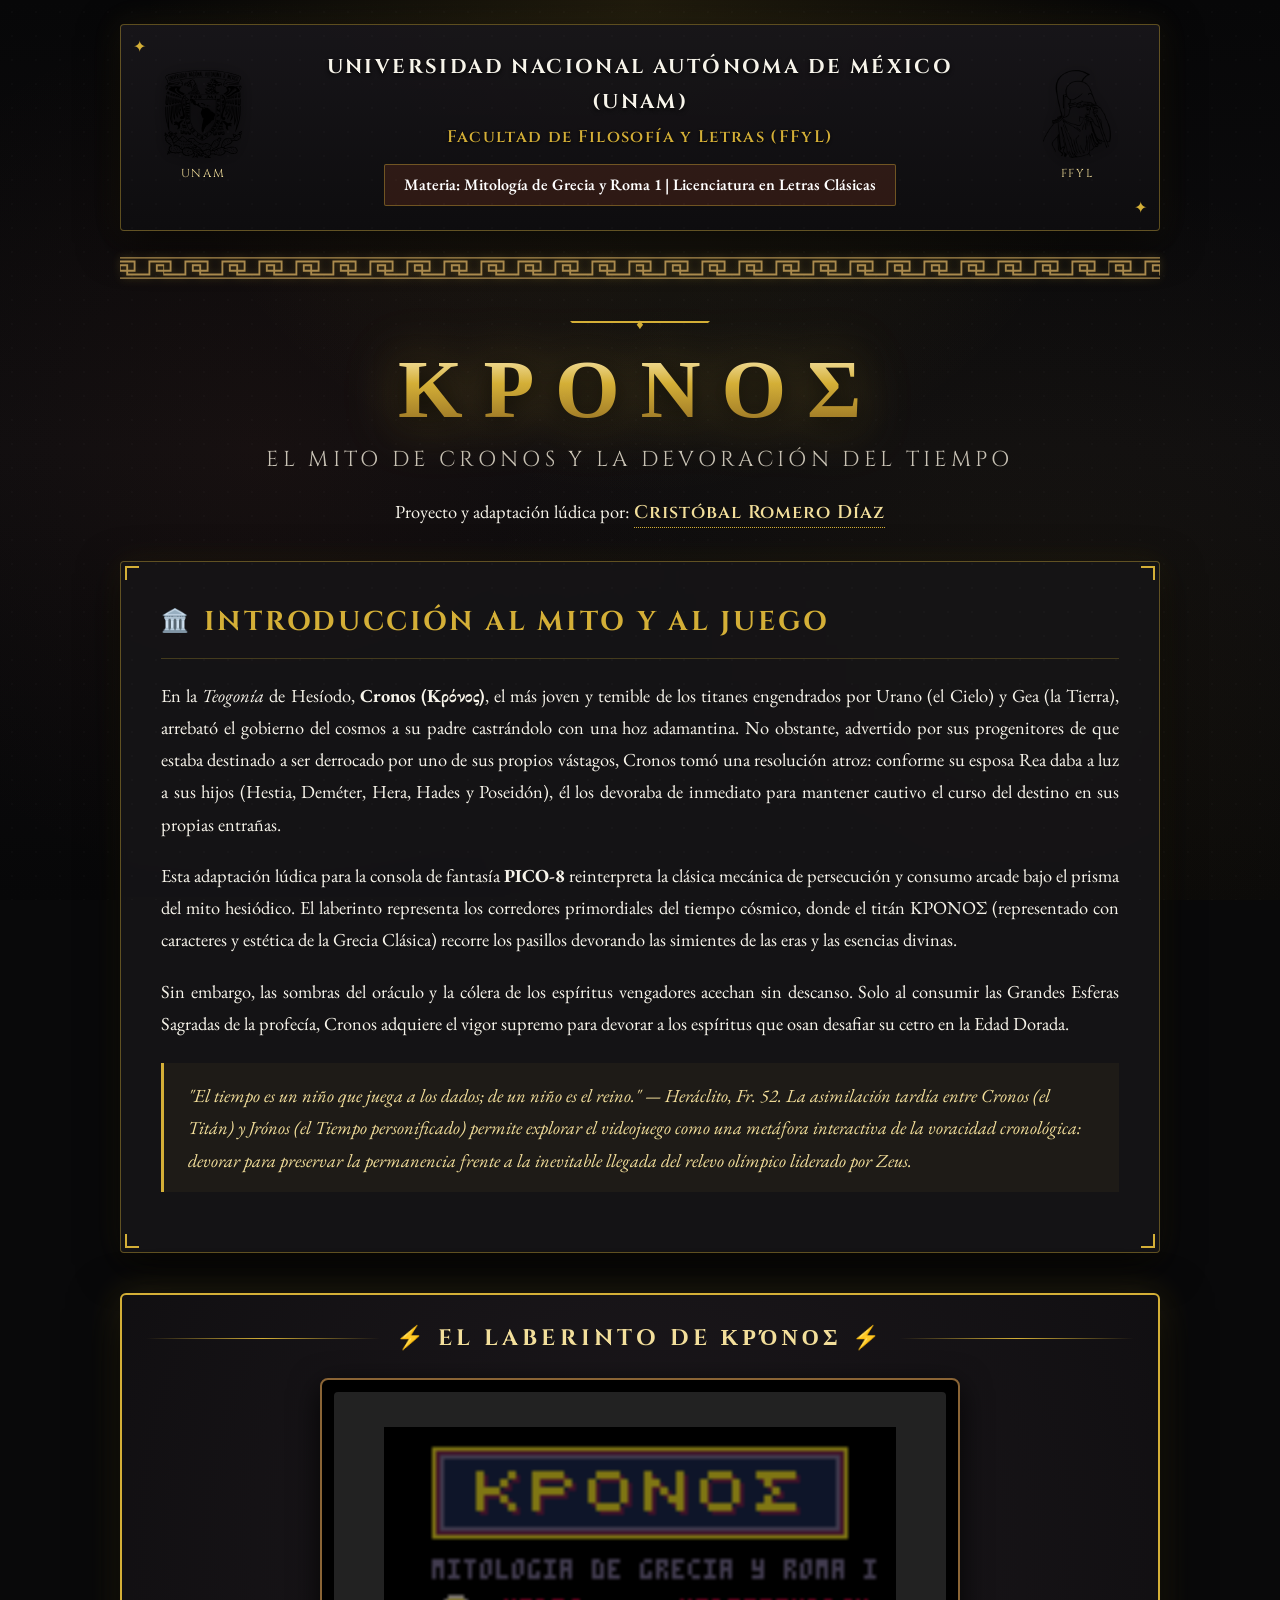
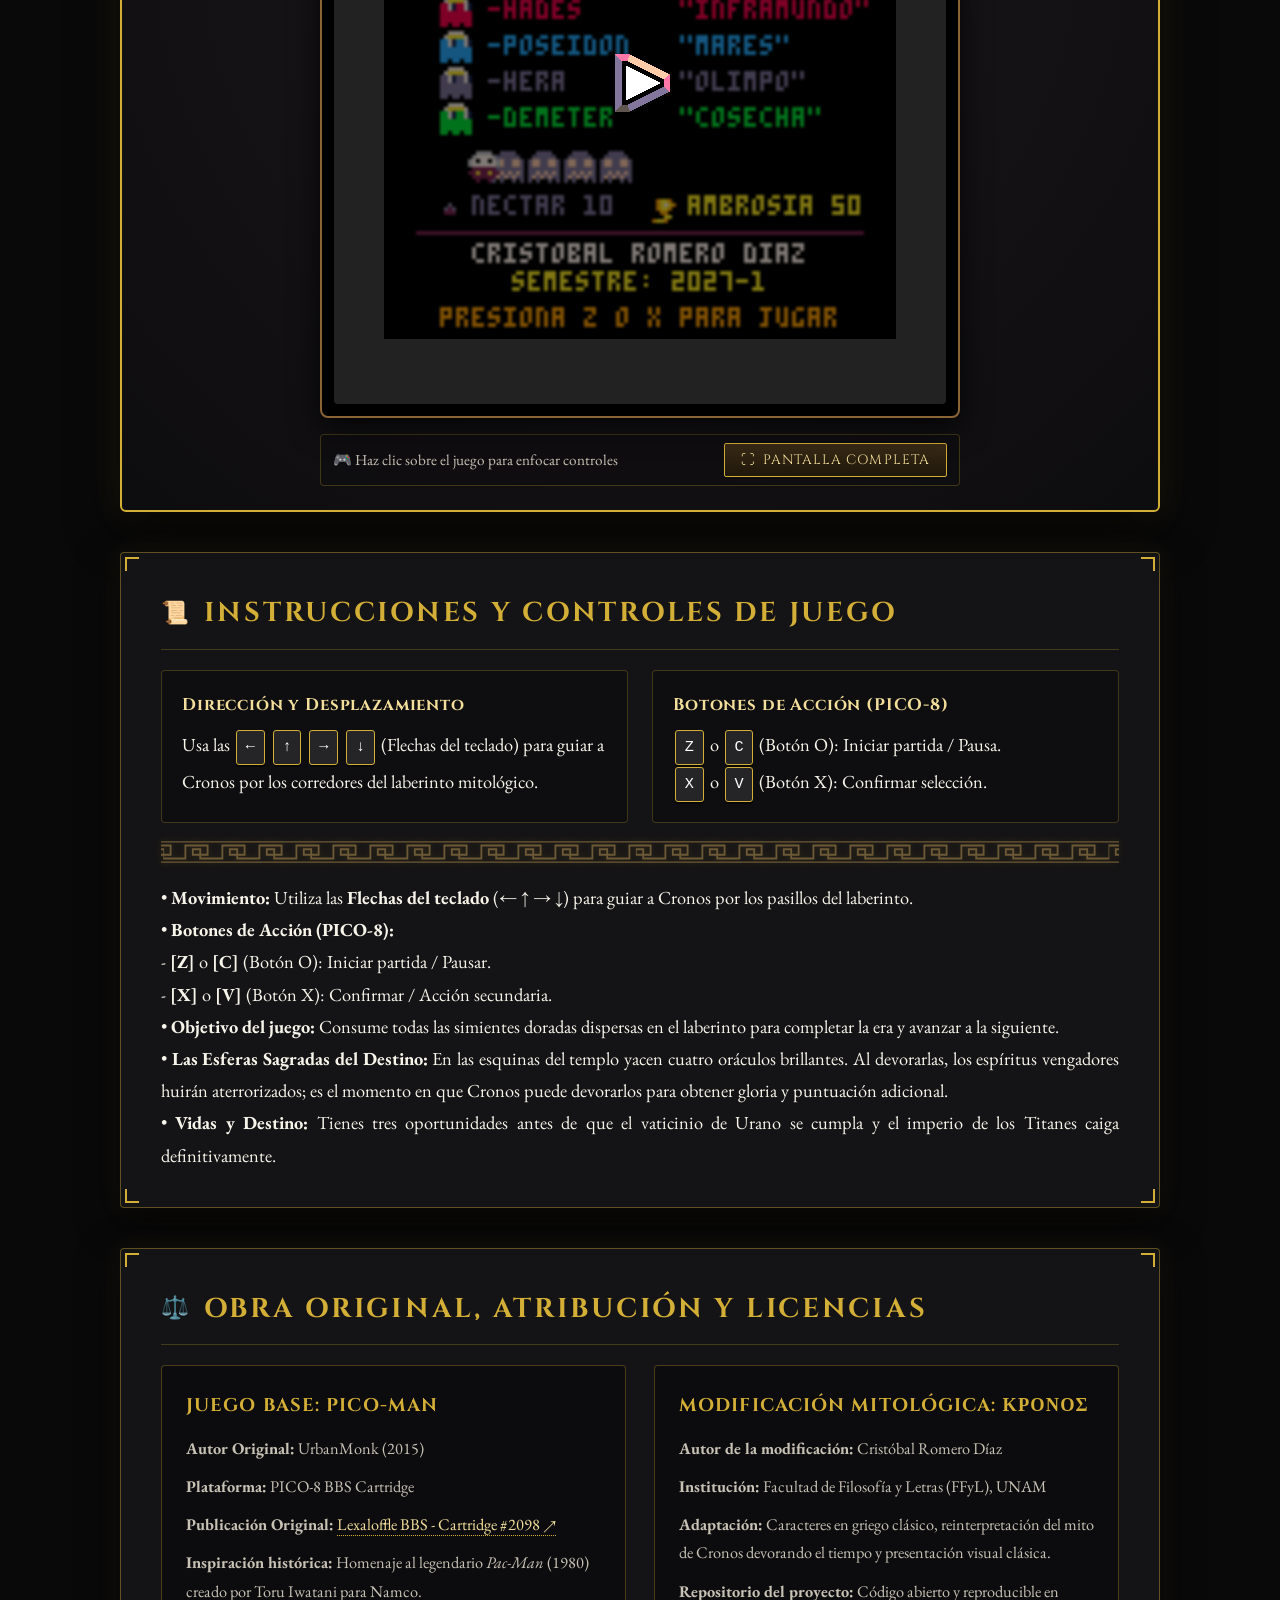
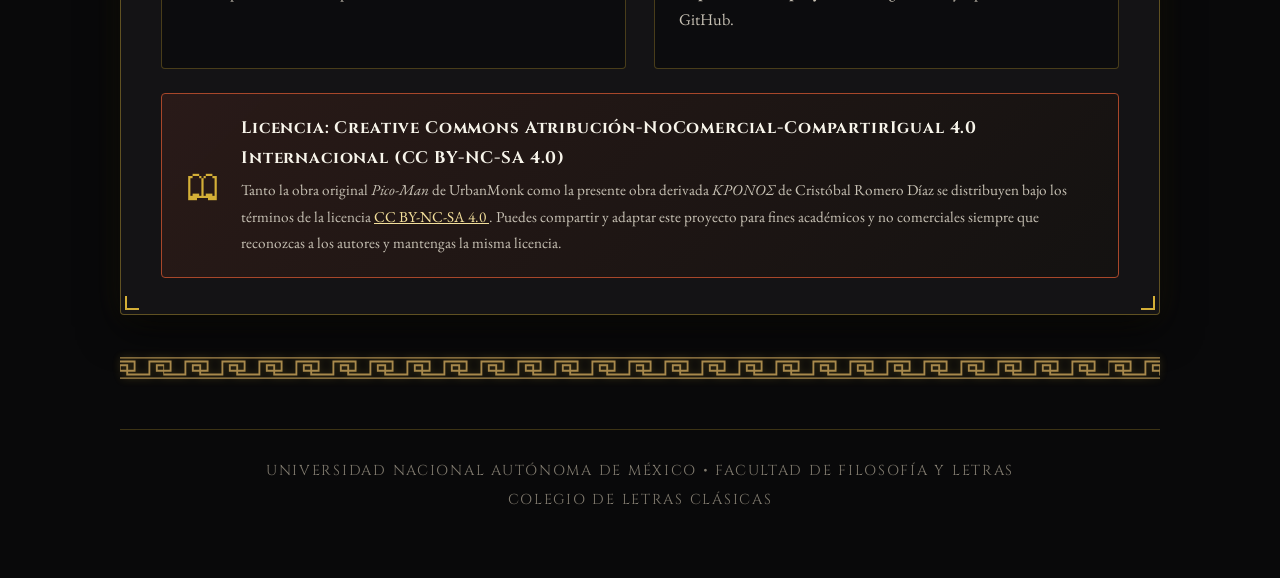
<file: index.html>
<!DOCTYPE html>
<html lang="es">
<head>
  <meta charset="UTF-8">
  <meta name="viewport" content="width=device-width, initial-scale=1.0">
  <title>ΚΡΟΝΟΣ (Kronos) | Facultad de Filosofía y Letras - UNAM</title>
  
  <!-- Tipografías Clásicas Grecolatinas (Google Fonts con swap resiliente) -->
  <link rel="preconnect" href="https://fonts.googleapis.com">
  <link rel="preconnect" href="https://fonts.gstatic.com" crossorigin>
  <link href="https://fonts.googleapis.com/css2?family=Cinzel+Decorative:wght@700;900&family=Cinzel:wght@400;600;700;900&family=EB+Garamond:ital,wght@0,400;0,500;0,600;1,400;1,600&display=swap" rel="stylesheet">
  
  <link rel="stylesheet" href="style.css">
  
  <!-- Archivo de datos editable por Cristóbal directamente desde GitHub -->
  <script src="contenido/datos.js"></script>
</head>
<body>

  <div class="kronos-wrapper">
    
    <!-- ENCABEZADO INSTITUCIONAL (UNAM Y FFyL) -->
    <header class="acropolis-header">
      <div class="institutional-grid">
        
        <!-- Escudo UNAM -->
        <div class="logo-container">
          <img src="assets/unam-logo.svg" alt="Escudo de la Universidad Nacional Autónoma de México" class="institutional-logo">
          <span class="institutional-label">UNAM</span>
        </div>

        <!-- Información Académica -->
        <div class="institutional-info">
          <h1 class="uni-name" id="label-universidad">Universidad Nacional Autónoma de México</h1>
          <h2 class="fac-name" id="label-facultad">Facultad de Filosofía y Letras</h2>
          
          <div class="course-badge">
            <span id="label-materia">Materia: [Cargando materia...]</span> 
            <span id="separator-carrera" style="display:none;"> | </span>
            <span id="label-carrera"></span>
          </div>
        </div>

        <!-- Logotipo FFyL (Atenea) -->
        <div class="logo-container">
          <img src="assets/ffyl-logo.png" alt="Logotipo Facultad de Filosofía y Letras - Atenea" class="institutional-logo">
          <span class="institutional-label">FFyL</span>
        </div>

      </div>
    </header>

    <!-- Cenefa de Greca Clásica -->
    <div class="greek-frieze"></div>

    <!-- TÍTULO HERO DEL PROYECTO -->
    <section class="myth-hero">
      <div class="greek-pediment"></div>
      <h1 class="monumental-title" id="label-titulo">ΚΡΟΝΟΣ</h1>
      <p class="latin-subtitle" id="label-subtitulo">El Mito de Cronos y la Devoración del Tiempo</p>
      
      <p class="creator-attribution">
        Proyecto y adaptación lúdica por: <strong id="label-creador">Cristóbal Romero Díaz</strong>
      </p>
    </section>

    <!-- INTRODUCCIÓN AL JUEGO Y EL MITO -->
    <section class="myth-card">
      <div class="corner-tl"></div><div class="corner-tr"></div>
      <div class="corner-bl"></div><div class="corner-br"></div>

      <h2 class="card-title">
        <span class="icon">🏛️</span> 
        <span>Introducción al Mito y al Juego</span>
      </h2>

      <div class="text-body" id="intro-container">
        <!-- Contenido inyectado dinámicamente desde contenido/datos.js -->
        <p>
          En la <em>Teogonía</em> de Hesíodo, <strong>Cronos (Κρόνος)</strong>, el más joven y temible de los titanes engendrados por Urano (el Cielo) y Gea (la Tierra), arrebató el gobierno del cosmos a su padre castrándolo con una hoz de pedernal. No obstante, advertido por sus progenitores de que estaba destinado a ser derrocado por uno de sus propios vástagos, Cronos tomó una medida atroz: conforme su esposa Rea daba a luz a sus hijos (Hestia, Deméter, Hera, Hades y Poseidón), él los devoraba vivos para mantener cautivo el curso del destino dentro de sus propias entrañas.
        </p>
        <p>
          Esta adaptación lúdica para la consola de fantasía <strong>PICO-8</strong> reinterpreta la clásica dinámica de persecución laberíntica bajo el prisma del mito hesiódico. El laberinto representa los corredores primordiales del tiempo cósmico, donde el titán ΚΡΟΝΟΣ (rotulado en caracteres del alfabeto griego clásico) recorre los pasillos devorando las simientes de las eras.
        </p>
        <p>
          Sin embargo, las sombras del oráculo y la cólera de los espíritus divinos acechan sin descanso. Solo al consumir las Grandes Esferas Sagradas de la profecía, Cronos adquiere el vigor supremo para invertir la suerte y devorar a los espíritus que osan desafiar su trono de la Edad Dorada.
        </p>
      </div>

      <div class="academic-quote" id="quote-container">
        "El tiempo es un niño que juega a los dados; de un niño es el reino." — Heráclito, Fr. 52
      </div>
    </section>

    <!-- TEMPLO DEL JUEGO (PICO-8 ARCADE) -->
    <section class="temple-arcade" id="templo-juego">
      <div class="temple-pediment">
        <div class="pediment-line"></div>
        <h3>⚡ El Laberinto de Κρόνος ⚡</h3>
        <div class="pediment-line"></div>
      </div>

      <div class="arcade-screen-frame">
        <div class="pico8-iframe-wrapper">
          <iframe id="pico8-frame" src="kronos/kronos.html" title="Juego PICO-8 Kronos" allowfullscreen="true" allow="autoplay; gamepad"></iframe>
        </div>
      </div>

      <div class="arcade-toolbar">
        <span>🎮 Haz clic sobre el juego para enfocar controles</span>
        <button type="button" class="btn-mythic" id="btn-fullscreen" onclick="toggleIframeFullscreen()">
          <span>⛶</span> Pantalla Completa
        </button>
      </div>
    </section>

    <!-- INSTRUCCIONES Y CONTROLES -->
    <section class="myth-card">
      <div class="corner-tl"></div><div class="corner-tr"></div>
      <div class="corner-bl"></div><div class="corner-br"></div>

      <h2 class="card-title">
        <span class="icon">📜</span> 
        <span>Instrucciones y Controles de Juego</span>
      </h2>

      <div class="controls-grid">
        <div class="control-item">
          <strong>Dirección y Desplazamiento</strong>
          <p>Usa las <kbd>←</kbd> <kbd>↑</kbd> <kbd>→</kbd> <kbd>↓</kbd> (Flechas del teclado) para guiar a Cronos por los corredores del laberinto mitológico.</p>
        </div>

        <div class="control-item">
          <strong>Botones de Acción (PICO-8)</strong>
          <p>
            <kbd>Z</kbd> o <kbd>C</kbd> (Botón O): Iniciar partida / Pausa.<br>
            <kbd>X</kbd> o <kbd>V</kbd> (Botón X): Confirmar selección.
          </p>
        </div>
      </div>

      <div class="greek-frieze subtle"></div>

      <div class="text-body" id="instrucciones-container">
        <!-- Inyectado desde contenido/datos.js -->
        <p>• <strong>Objetivo primordial:</strong> Consume todas las simientes doradas del tiempo para purificar el laberinto y avanzar de era.</p>
        <p>• <strong>Las Grandes Esferas Oraculares:</strong> En los cuatro vértices del templo reposan oráculos ancestrales. Al devorarlos, los espíritus vengadores pierden su fuerza y pueden ser consumidos por Cronos durante un breve periodo.</p>
        <p>• <strong>Vidas del Titán:</strong> Dispones de tres oportunidades antes de que la profecía de Urano se consume y el imperio caiga ante el advenimiento del nuevo orden.</p>
      </div>
    </section>

    <!-- CRÉDITOS, JUEGO ORIGINAL Y LICENCIA -->
    <section class="myth-card">
      <div class="corner-tl"></div><div class="corner-tr"></div>
      <div class="corner-bl"></div><div class="corner-br"></div>

      <h2 class="card-title">
        <span class="icon">⚖️</span> 
        <span>Obra Original, Atribución y Licencias</span>
      </h2>

      <div class="attribution-grid">
        <div class="attribution-box">
          <h4>Juego Base: Pico-Man</h4>
          <p><strong>Autor Original:</strong> UrbanMonk (2015)</p>
          <p><strong>Plataforma:</strong> PICO-8 BBS Cartridge</p>
          <p>
            <strong>Publicación Original:</strong> 
            <a href="https://www.lexaloffle.com/bbs/?tid=2098" target="_blank" rel="noopener noreferrer">
              Lexaloffle BBS - Cartridge #2098 ↗
            </a>
          </p>
          <p><strong>Inspiración histórica:</strong> Homenaje al legendario <em>Pac-Man</em> (1980) creado por Toru Iwatani para Namco.</p>
        </div>

        <div class="attribution-box">
          <h4>Modificación Mitológica: ΚΡΟΝΟΣ</h4>
          <p><strong>Autor de la modificación:</strong> Cristóbal Romero Díaz</p>
          <p><strong>Institución:</strong> Facultad de Filosofía y Letras (FFyL), UNAM</p>
          <p><strong>Adaptación:</strong> Caracteres en griego clásico, reinterpretación del mito de Cronos devorando el tiempo y presentación visual clásica.</p>
          <p><strong>Repositorio del proyecto:</strong> Código abierto y reproducible en GitHub.</p>
        </div>
      </div>

      <!-- Banner de Licencia CC -->
      <div class="license-banner">
        <div class="license-icon-badge">🕮</div>
        <div class="license-details">
          <h5>Licencia: Creative Commons Atribución-NoComercial-CompartirIgual 4.0 Internacional (CC BY-NC-SA 4.0)</h5>
          <p>
            Tanto la obra original <em>Pico-Man</em> de UrbanMonk como la presente obra derivada <em>ΚΡΟΝΟΣ</em> de Cristóbal Romero Díaz se distribuyen bajo los términos de la licencia 
            <a href="https://creativecommons.org/licenses/by-nc-sa/4.0/deed.es" target="_blank" rel="noopener noreferrer" style="color:var(--gold-light); text-decoration: underline;">
              CC BY-NC-SA 4.0
            </a>. Puedes compartir y adaptar este proyecto para fines académicos y no comerciales siempre que reconozcas a los autores y mantengas la misma licencia.
          </p>
        </div>
      </div>
    </section>

    <!-- Cenefa de Greca Clásica -->
    <div class="greek-frieze"></div>

    <!-- PIE DE PÁGINA (EPÍLOGO) -->
    <footer class="epilogue-footer">
      <p>Universidad Nacional Autónoma de México • Facultad de Filosofía y Letras</p>
      <p>Colegio de Letras Clásicas</p>
    </footer>

  </div>

  <!-- SCRIPT DE CARGA DINÁMICA DE CONTENIDOS -->
  <script>
    document.addEventListener("DOMContentLoaded", function() {
      // Cargar variables desde window.CONFIG_JUEGO (definidas en contenido/datos.js)
      if (typeof window.CONFIG_JUEGO === "object" && window.CONFIG_JUEGO !== null) {
        var cfg = window.CONFIG_JUEGO;

        if (cfg.universidad) {
          var el = document.getElementById("label-universidad");
          if (el) el.textContent = cfg.universidad;
        }

        if (cfg.facultad) {
          var el = document.getElementById("label-facultad");
          if (el) el.textContent = cfg.facultad;
        }

        if (cfg.materia) {
          var el = document.getElementById("label-materia");
          if (el) el.innerHTML = "Materia: <span>" + cfg.materia + "</span>";
        }

        if (cfg.carrera) {
          var el = document.getElementById("label-carrera");
          var sep = document.getElementById("separator-carrera");
          if (el && cfg.carrera.trim().length > 0) {
            el.innerHTML = "<span>" + cfg.carrera + "</span>";
            if (sep) sep.style.display = "inline";
          }
        }

        if (cfg.titulo) {
          var el = document.getElementById("label-titulo");
          if (el) el.textContent = cfg.titulo;
        }

        if (cfg.subtitulo) {
          var el = document.getElementById("label-subtitulo");
          if (el) el.textContent = cfg.subtitulo;
        }

        if (cfg.creador) {
          var el = document.getElementById("label-creador");
          if (el) el.textContent = cfg.creador;
        }

        if (cfg.introduccion && cfg.introduccion.trim().length > 0) {
          var el = document.getElementById("intro-container");
          if (el) {
            // Formatear saltos de línea en párrafos si no contiene ya tags HTML
            if (cfg.introduccion.indexOf("<p>") === -1) {
              var paragraphs = cfg.introduccion.trim().split(/\n\s*\n/);
              el.innerHTML = paragraphs.map(function(p) {
                return "<p>" + p.trim().replace(/\n/g, "<br>") + "</p>";
              }).join("");
            } else {
              el.innerHTML = cfg.introduccion;
            }
          }
        }

        if (cfg.instrucciones && cfg.instrucciones.trim().length > 0) {
          var el = document.getElementById("instrucciones-container");
          if (el) {
            if (cfg.instrucciones.indexOf("<p>") === -1) {
              var paragraphs = cfg.instrucciones.trim().split(/\n\s*\n/);
              el.innerHTML = paragraphs.map(function(p) {
                return "<p>" + p.trim().replace(/\n/g, "<br>") + "</p>";
              }).join("");
            } else {
              el.innerHTML = cfg.instrucciones;
            }
          }
        }

        if (cfg.notaAcademica && cfg.notaAcademica.trim().length > 0) {
          var el = document.getElementById("quote-container");
          if (el) el.innerHTML = cfg.notaAcademica;
        }
      }
    });

    // Control de pantalla completa para el iframe de PICO-8
    function toggleIframeFullscreen() {
      var iframe = document.getElementById("pico8-frame");
      if (!iframe) return;

      if (iframe.requestFullscreen) {
        iframe.requestFullscreen();
      } else if (iframe.webkitRequestFullscreen) {
        iframe.webkitRequestFullscreen();
      } else if (iframe.msRequestFullscreen) {
        iframe.msRequestFullscreen();
      }
    }
  </script>

</body>
</html>
</file>
<file: style.css>
/* ==========================================================================
   ΚΡΟΝΟΣ (KRONOS) - Estilos Clásicos Griegos (Estilo Místico / Ctónico)
   Facultad de Filosofía y Letras - UNAM
   ========================================================================== */

:root {
  /* Paleta Mitológica Ctónica */
  --bg-deep: #09090a;
  --bg-surface: #121214;
  --bg-card: rgba(22, 21, 23, 0.88);
  --bg-card-hover: rgba(28, 27, 30, 0.95);
  
  /* Acentos Dorados y Bronce */
  --gold-light: #f3df9b;
  --gold-primary: #d4af37;
  --gold-dark: #917228;
  --gold-dim: rgba(212, 175, 55, 0.25);
  --bronze: #8a6435;
  
  /* Terracota y Mármol */
  --terracotta: #a8472a;
  --terracotta-glow: rgba(168, 71, 42, 0.35);
  --marble-ivory: #f7f4ea;
  --marble-muted: #c8c2b5;
  --marble-dark: #827c70;
  
  /* Bordes y Sombras */
  --border-gold: 1px solid rgba(212, 175, 55, 0.4);
  --border-gold-strong: 2px solid #d4af37;
  --shadow-mythic: 0 12px 40px rgba(0, 0, 0, 0.75), 0 0 30px rgba(212, 175, 55, 0.1);
  --shadow-inset: inset 0 0 25px rgba(0, 0, 0, 0.85);
  
  /* Tipografías */
  --font-display: 'Cinzel Decorative', 'Cinzel', 'Times New Roman', serif;
  --font-heading: 'Cinzel', 'Times New Roman', serif;
  --font-body: 'EB Garamond', Georgia, serif;
}

/* Reseteo básico y fondo general */
* {
  box-sizing: border-box;
  margin: 0;
  padding: 0;
}

body {
  background-color: var(--bg-deep);
  background-image: 
    radial-gradient(circle at 50% 0%, rgba(212, 175, 55, 0.12) 0%, transparent 45%),
    radial-gradient(circle at 20% 50%, rgba(168, 71, 42, 0.06) 0%, transparent 40%),
    radial-gradient(circle at 80% 80%, rgba(145, 114, 40, 0.08) 0%, transparent 45%),
    linear-gradient(to bottom, #070708 0%, #0e0d0f 50%, #070708 100%);
  background-attachment: fixed;
  color: var(--marble-ivory);
  font-family: var(--font-body);
  font-size: 1.15rem;
  line-height: 1.75;
  min-height: 100vh;
  position: relative;
  overflow-x: hidden;
}

/* Efecto sutil de grano o mármol */
body::before {
  content: "";
  position: fixed;
  top: 0;
  left: 0;
  width: 100%;
  height: 100%;
  pointer-events: none;
  background-image: radial-gradient(rgba(255, 255, 255, 0.02) 1px, transparent 1px);
  background-size: 24px 24px;
  z-index: 999;
}

/* Contenedor Principal */
.kronos-wrapper {
  max-width: 1080px;
  margin: 0 auto;
  padding: 1.5rem 1.25rem 4rem 1.25rem;
}

/* --------------------------------------------------------------------------
   CENEFAS Y GRECAS GRIEGAS (Meandros)
   -------------------------------------------------------------------------- */
.greek-frieze {
  width: 100%;
  height: 26px;
  background-image: url('assets/greca.svg');
  background-repeat: repeat-x;
  background-position: center;
  background-size: auto 24px;
  opacity: 0.85;
  margin: 1.5rem 0;
  filter: drop-shadow(0 0 4px rgba(212, 175, 55, 0.4));
}

.greek-frieze.subtle {
  opacity: 0.5;
  margin: 1rem 0;
}

/* --------------------------------------------------------------------------
   ENCABEZADO INSTITUCIONAL (UNAM - FFyL)
   -------------------------------------------------------------------------- */
.acropolis-header {
  background: linear-gradient(180deg, rgba(24, 22, 26, 0.95) 0%, rgba(14, 13, 15, 0.98) 100%);
  border: var(--border-gold);
  border-radius: 4px;
  box-shadow: var(--shadow-mythic);
  padding: 1.5rem 2rem;
  position: relative;
}

.acropolis-header::before,
.acropolis-header::after {
  content: "✦";
  position: absolute;
  color: var(--gold-primary);
  font-size: 1rem;
}
.acropolis-header::before { top: 8px; left: 12px; }
.acropolis-header::after { bottom: 8px; right: 12px; }

.institutional-grid {
  display: flex;
  align-items: center;
  justify-content: space-between;
  gap: 1.5rem;
  flex-wrap: wrap;
}

.logo-container {
  display: flex;
  flex-direction: column;
  align-items: center;
  justify-content: center;
  flex: 0 0 100px;
}

.institutional-logo {
  max-height: 88px;
  max-width: 88px;
  object-fit: contain;
  filter: drop-shadow(0 2px 8px rgba(0, 0, 0, 0.8)) brightness(1.05);
  transition: transform 0.3s ease, filter 0.3s ease;
}

.institutional-logo:hover {
  transform: scale(1.04);
  filter: drop-shadow(0 0 12px rgba(212, 175, 55, 0.5));
}

.institutional-label {
  font-family: var(--font-heading);
  font-size: 0.72rem;
  text-transform: uppercase;
  letter-spacing: 0.15em;
  color: var(--gold-light);
  margin-top: 0.4rem;
  text-align: center;
}

.institutional-info {
  flex: 1 1 300px;
  text-align: center;
}

.uni-name {
  font-family: var(--font-heading);
  font-size: 1.25rem;
  font-weight: 700;
  letter-spacing: 0.12em;
  text-transform: uppercase;
  color: var(--marble-ivory);
  text-shadow: 0 2px 4px rgba(0, 0, 0, 0.8);
}

.fac-name {
  font-family: var(--font-heading);
  font-size: 1.05rem;
  font-weight: 600;
  letter-spacing: 0.08em;
  color: var(--gold-primary);
  margin-top: 0.25rem;
  text-shadow: 0 1px 3px rgba(0, 0, 0, 0.8);
}

.course-badge {
  display: inline-block;
  margin-top: 0.75rem;
  padding: 0.35rem 1.2rem;
  background: rgba(168, 71, 42, 0.2);
  border: 1px solid rgba(212, 175, 55, 0.4);
  border-radius: 2px;
  font-family: var(--font-body);
  font-size: 1rem;
  color: var(--gold-light);
  font-style: italic;
}

.course-badge span {
  font-style: normal;
  font-weight: 600;
  color: #fff;
}

/* --------------------------------------------------------------------------
   HERO / TÍTULO MONUMENTAL (ΚΡΟΝΟΣ)
   -------------------------------------------------------------------------- */
.myth-hero {
  text-align: center;
  margin: 2.5rem 0 2rem 0;
  position: relative;
}

.greek-pediment {
  width: 140px;
  height: 14px;
  margin: 0 auto 0.75rem auto;
  border-top: 2px solid var(--gold-primary);
  border-left: 2px solid transparent;
  border-right: 2px solid transparent;
  position: relative;
}
.greek-pediment::after {
  content: "♦";
  position: absolute;
  top: -12px;
  left: 50%;
  transform: translateX(-50%);
  color: var(--gold-primary);
  font-size: 0.9rem;
}

.monumental-title {
  font-family: var(--font-display);
  font-size: clamp(3.2rem, 7vw, 5.2rem);
  font-weight: 900;
  letter-spacing: 0.25em;
  text-transform: uppercase;
  color: var(--gold-primary);
  background: linear-gradient(180deg, #fff3c9 0%, #d4af37 40%, #87621f 100%);
  -webkit-background-clip: text;
  -webkit-text-fill-color: transparent;
  filter: drop-shadow(0 4px 14px rgba(0, 0, 0, 0.9)) drop-shadow(0 0 25px rgba(212, 175, 55, 0.35));
  margin-bottom: 0.2rem;
  line-height: 1.1;
}

.latin-subtitle {
  font-family: var(--font-heading);
  font-size: clamp(1rem, 2.5vw, 1.35rem);
  font-weight: 400;
  letter-spacing: 0.2em;
  text-transform: uppercase;
  color: var(--marble-muted);
}

.creator-attribution {
  margin-top: 1rem;
  font-family: var(--font-body);
  font-size: 1.15rem;
  color: var(--marble-ivory);
}

.creator-attribution strong {
  font-family: var(--font-heading);
  font-weight: 600;
  letter-spacing: 0.05em;
  color: var(--gold-light);
  border-bottom: 1px dotted var(--gold-primary);
  padding-bottom: 2px;
}

/* --------------------------------------------------------------------------
   SECCIONES Y TARJETAS ESTILO MÁRMOL / TEMPLO
   -------------------------------------------------------------------------- */
.myth-card {
  background: var(--bg-card);
  border: var(--border-gold);
  border-radius: 4px;
  box-shadow: var(--shadow-mythic);
  padding: 2.25rem 2.5rem;
  margin-bottom: 2.5rem;
  position: relative;
  backdrop-filter: blur(4px);
  transition: border-color 0.3s ease;
}

.myth-card:hover {
  border-color: rgba(212, 175, 55, 0.7);
}

/* Esquinas decorativas clásicas */
.corner-tl, .corner-tr, .corner-bl, .corner-br {
  position: absolute;
  width: 14px;
  height: 14px;
  border-color: var(--gold-primary);
  pointer-events: none;
}
.corner-tl { top: 4px; left: 4px; border-top: 2px solid var(--gold-primary); border-left: 2px solid var(--gold-primary); }
.corner-tr { top: 4px; right: 4px; border-top: 2px solid var(--gold-primary); border-right: 2px solid var(--gold-primary); }
.corner-bl { bottom: 4px; left: 4px; border-bottom: 2px solid var(--gold-primary); border-left: 2px solid var(--gold-primary); }
.corner-br { bottom: 4px; right: 4px; border-bottom: 2px solid var(--gold-primary); border-right: 2px solid var(--gold-primary); }

.card-title {
  font-family: var(--font-heading);
  font-size: 1.7rem;
  font-weight: 700;
  letter-spacing: 0.1em;
  text-transform: uppercase;
  color: var(--gold-primary);
  display: flex;
  align-items: center;
  gap: 0.75rem;
  margin-bottom: 1.25rem;
  border-bottom: 1px solid var(--gold-dim);
  padding-bottom: 0.75rem;
}

.card-title .icon {
  font-size: 1.4rem;
  color: var(--terracotta);
}

/* --------------------------------------------------------------------------
   TEMPLO DEL JUEGO (PICO-8 CONTAINER)
   -------------------------------------------------------------------------- */
.temple-arcade {
  background: radial-gradient(circle at 50% 30%, #1c181c 0%, #0d0c0e 100%);
  border: 2px solid var(--gold-primary);
  border-radius: 6px;
  box-shadow: 0 15px 50px rgba(0, 0, 0, 0.9), 0 0 35px rgba(212, 175, 55, 0.2);
  padding: 1.5rem;
  margin: 2.5rem 0;
  position: relative;
  text-align: center;
}

.temple-pediment {
  display: flex;
  align-items: center;
  justify-content: center;
  gap: 1rem;
  margin-bottom: 1.25rem;
}

.temple-pediment h3 {
  font-family: var(--font-heading);
  font-size: 1.4rem;
  font-weight: 700;
  letter-spacing: 0.18em;
  text-transform: uppercase;
  color: var(--gold-light);
}

.pediment-line {
  flex: 1;
  height: 1px;
  background: linear-gradient(90deg, transparent, var(--gold-primary), transparent);
}

.arcade-screen-frame {
  max-width: 640px;
  margin: 0 auto;
  background: #000;
  padding: 12px;
  border: 2px solid var(--bronze);
  border-radius: 8px;
  box-shadow: var(--shadow-inset), 0 8px 30px rgba(0, 0, 0, 0.8);
  position: relative;
}

.pico8-iframe-wrapper {
  position: relative;
  width: 100%;
  padding-top: 100%; /* Proporción cuadrada perfecta 1:1 para PICO-8 */
  overflow: hidden;
  border-radius: 4px;
  background: #000;
}

.pico8-iframe-wrapper iframe {
  position: absolute;
  top: 0;
  left: 0;
  width: 100%;
  height: 100%;
  border: none;
}

.arcade-toolbar {
  display: flex;
  justify-content: space-between;
  align-items: center;
  max-width: 640px;
  margin: 1rem auto 0 auto;
  padding: 0.5rem 0.75rem;
  background: rgba(15, 14, 16, 0.7);
  border: 1px solid var(--gold-dim);
  border-radius: 4px;
  font-size: 0.95rem;
  color: var(--marble-muted);
}

.btn-mythic {
  background: linear-gradient(180deg, #3a2b16 0%, #1f170b 100%);
  border: 1px solid var(--gold-primary);
  color: var(--gold-light);
  font-family: var(--font-heading);
  font-size: 0.85rem;
  letter-spacing: 0.08em;
  text-transform: uppercase;
  padding: 0.45rem 1rem;
  border-radius: 2px;
  cursor: pointer;
  transition: all 0.25s ease;
  display: inline-flex;
  align-items: center;
  gap: 0.4rem;
}

.btn-mythic:hover {
  background: linear-gradient(180deg, #574121 0%, #2f220f 100%);
  color: #fff;
  box-shadow: 0 0 12px rgba(212, 175, 55, 0.4);
  transform: translateY(-1px);
}

/* --------------------------------------------------------------------------
   INSTRUCCIONES Y TECLADO
   -------------------------------------------------------------------------- */
.controls-grid {
  display: grid;
  grid-template-columns: repeat(auto-fit, minmax(280px, 1fr));
  gap: 1.5rem;
  margin-top: 1rem;
}

.control-item {
  background: rgba(14, 13, 15, 0.7);
  border: 1px solid rgba(212, 175, 55, 0.25);
  border-radius: 4px;
  padding: 1.25rem;
  display: flex;
  flex-direction: column;
  gap: 0.5rem;
}

.control-item strong {
  font-family: var(--font-heading);
  color: var(--gold-light);
  font-size: 1.05rem;
  letter-spacing: 0.05em;
}

kbd {
  display: inline-block;
  padding: 0.2rem 0.55rem;
  font-family: monospace;
  font-size: 0.95rem;
  color: #fff;
  background: #252427;
  border: 1px solid var(--gold-primary);
  border-radius: 3px;
  box-shadow: 0 2px 0 rgba(0, 0, 0, 0.6);
  margin: 0 2px;
}

/* --------------------------------------------------------------------------
   CRÉDITOS, JUEGO ORIGINAL Y LICENCIAS
   -------------------------------------------------------------------------- */
.attribution-grid {
  display: grid;
  grid-template-columns: repeat(auto-fit, minmax(300px, 1fr));
  gap: 1.75rem;
  margin-top: 1rem;
}

.attribution-box {
  background: rgba(10, 10, 12, 0.7);
  border: 1px solid rgba(212, 175, 55, 0.3);
  border-radius: 4px;
  padding: 1.5rem;
  position: relative;
}

.attribution-box h4 {
  font-family: var(--font-heading);
  font-size: 1.15rem;
  color: var(--gold-primary);
  margin-bottom: 0.75rem;
  letter-spacing: 0.06em;
  text-transform: uppercase;
}

.attribution-box p {
  font-size: 1.02rem;
  color: var(--marble-muted);
  margin-bottom: 0.6rem;
}

.attribution-box a {
  color: var(--gold-light);
  text-decoration: none;
  border-bottom: 1px dotted var(--gold-primary);
  transition: color 0.2s, border-bottom 0.2s;
}

.attribution-box a:hover {
  color: #fff;
  border-bottom-style: solid;
}

.license-banner {
  margin-top: 1.5rem;
  background: linear-gradient(135deg, rgba(168, 71, 42, 0.15) 0%, rgba(20, 18, 16, 0.8) 100%);
  border: 1px solid var(--terracotta);
  border-radius: 4px;
  padding: 1.25rem 1.5rem;
  display: flex;
  align-items: center;
  gap: 1.25rem;
  flex-wrap: wrap;
}

.license-icon-badge {
  font-size: 2.2rem;
  color: var(--gold-primary);
  flex-shrink: 0;
}

.license-details {
  flex: 1 1 260px;
}

.license-details h5 {
  font-family: var(--font-heading);
  font-size: 1.05rem;
  color: var(--marble-ivory);
  letter-spacing: 0.05em;
  margin-bottom: 0.25rem;
}

.license-details p {
  font-size: 0.95rem;
  color: var(--marble-muted);
}

/* --------------------------------------------------------------------------
   PIE DE PÁGINA (EPÍLOGO)
   -------------------------------------------------------------------------- */
.epilogue-footer {
  text-align: center;
  margin-top: 3rem;
  padding-top: 1.5rem;
  border-top: 1px solid var(--gold-dim);
  font-family: var(--font-heading);
  font-size: 0.9rem;
  letter-spacing: 0.12em;
  text-transform: uppercase;
  color: var(--marble-dark);
}

.epilogue-footer p {
  margin: 0.25rem 0;
}

/* Formato para bloques de texto */
.text-body p {
  margin-bottom: 1.2rem;
  text-align: justify;
}

.text-body p:last-child {
  margin-bottom: 0;
}

.academic-quote {
  border-left: 3px solid var(--gold-primary);
  background: rgba(212, 175, 55, 0.05);
  padding: 1rem 1.5rem;
  margin: 1.5rem 0;
  font-style: italic;
  color: var(--gold-light);
}

/* Responsive adjustments */
@media (max-width: 768px) {
  .kronos-wrapper {
    padding: 1rem 0.75rem 2rem 0.75rem;
  }
  .myth-card {
    padding: 1.5rem 1.25rem;
  }
  .institutional-grid {
    flex-direction: column;
    text-align: center;
  }
  .arcade-toolbar {
    flex-direction: column;
    gap: 0.6rem;
  }
}
</file>
